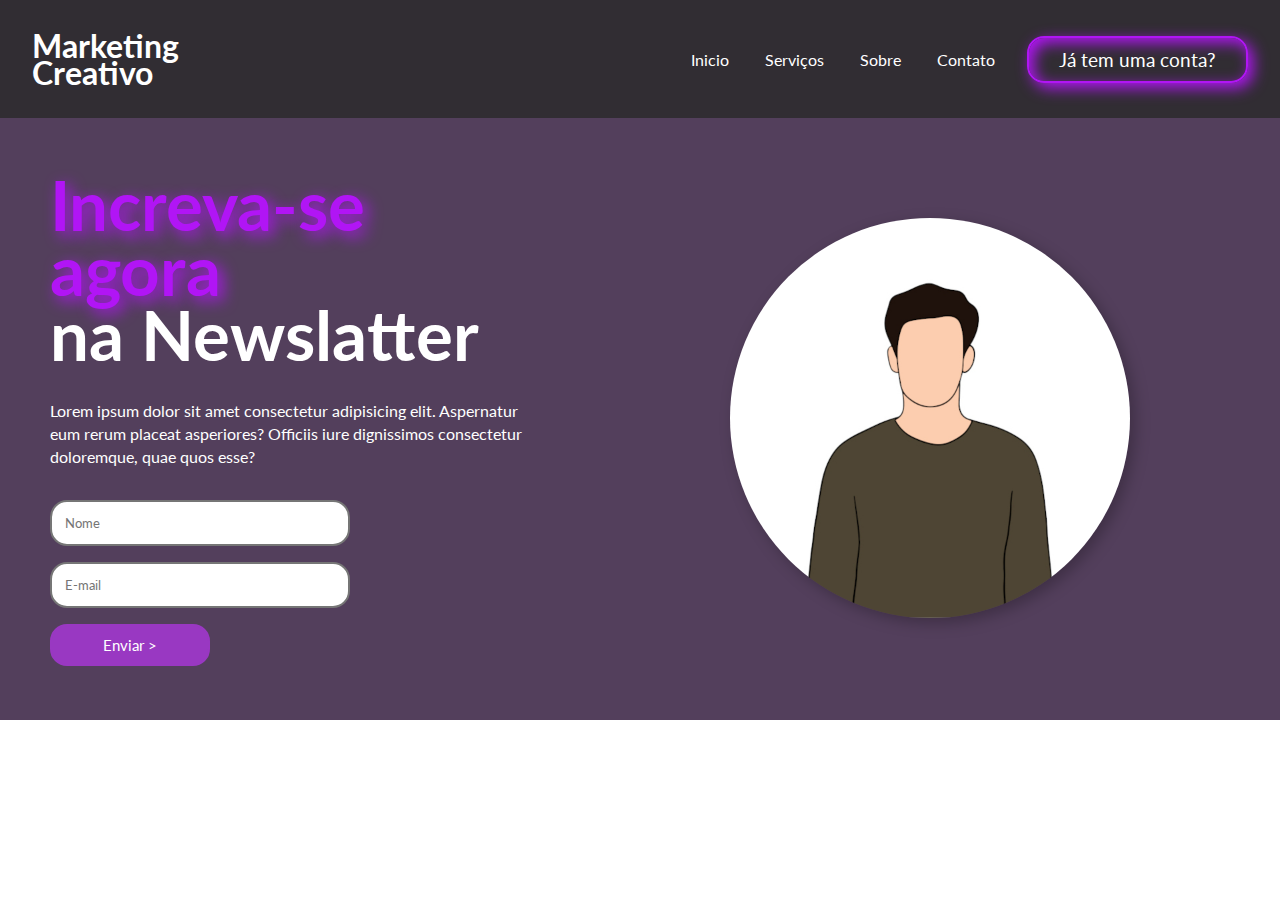
<file: landing page 2/index.html>
<!DOCTYPE html>
<html lang="pt-br">
<head>
    <meta charset="UTF-8">
    <meta name="viewport" content="width=device-width, initial-scale=1.0">
    <title>Landing Page</title>
    <link rel="stylesheet" href="estilo/style.css">
</head>
<body>
    <header>
        <h1>
            Marketing <br>Creativo
        </h1>
        <div class="menu">
            <nav>
                <a href="#">Inicio</a>
                <a href="#">Serviços</a>
                <a href="#">Sobre</a>
                <a href="#">Contato</a>
            </nav>
           <button type="button">Já tem uma conta?</button>
        </div>
    </header>
    <main>
        <section>
            <div class="box-text">
                <h1><span>Increva-se agora</span> <br> na Newslatter</h1>
                <p>Lorem ipsum dolor sit amet consectetur adipisicing elit. Aspernatur eum rerum placeat asperiores? Officiis iure dignissimos consectetur doloremque, quae quos esse?</p>
                <div class="btn">
                    <input type="text" placeholder="Nome">
                    <input type="email" placeholder="E-mail">
                    <input type="submit" value="Enviar >" class="submit">
                </div>
            </div>
            <div class="box-img">
                <img src="imagens/714.jpg" alt="desenho do perfil de um Jovem">
            </div>
        </section>
    </main>
</body>
</html>
</file>
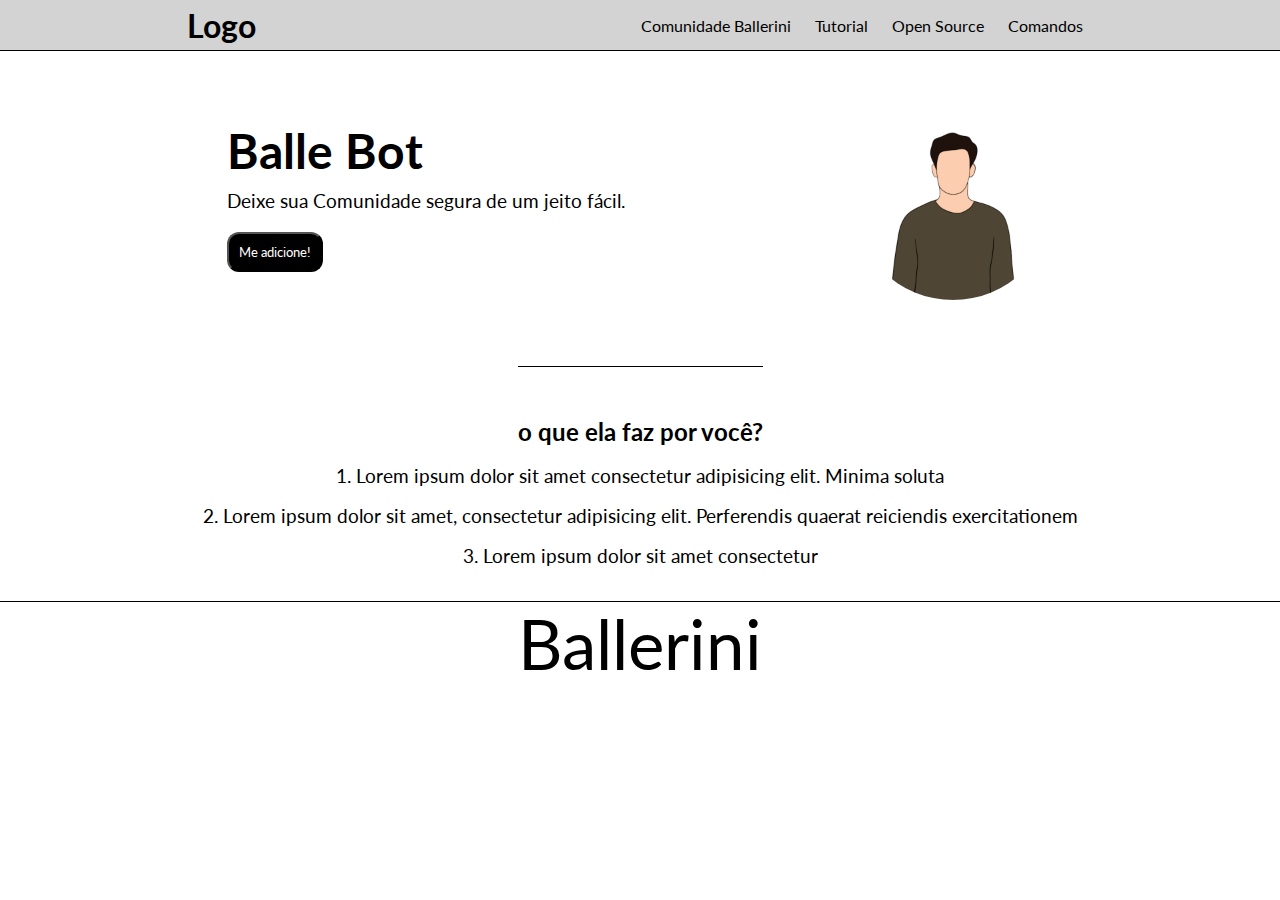
<file: landing page 3/index.html>
<!DOCTYPE html>
<html lang="pt-br">
<head>
    <meta charset="UTF-8">
    <meta name="viewport" content="width=device-width, initial-scale=1.0">
    <title>Landing Page</title>
    <link rel="stylesheet" href="estilo/style.css">
</head>
<body>
    <header>
        <h1>
            Logo
        </h1>
        <nav>
            <a href="#">Comunidade Ballerini</a>
            <a href="#">Tutorial</a>
            <a href="#">Open Source</a>
            <a href="#">Comandos</a>
        </nav>
    </header>
    <main>
        <section id="first-section">
            <div class="box-text">
                <h1>
                    Balle Bot
                </h1>
                <p>Deixe sua Comunidade segura de um jeito fácil.</p>
                <button type="button">Me adicione!</button>
            </div>
            <div class="box-img">
                <img src="imagens/714.jpg" alt="Avatar">
            </div>
        </section>
        <section id="second-section">
            <h2>o que ela faz por você?</h2>
            <ol>
                <li><p>1. Lorem ipsum dolor sit amet consectetur adipisicing elit. Minima soluta </p></li>
                <li><p>2. Lorem ipsum dolor sit amet, consectetur adipisicing elit. Perferendis quaerat reiciendis exercitationem</p></li>
                <li><p>3. Lorem ipsum dolor sit amet consectetur
                </p></li>
            </ol>
        </section>
    </main>
    <footer>
        <p>Ballerini</p>
    </footer>
</body>
</html>
</file>
<file: landing page 2/estilo/style.css>
@charset "utf-8";

@import url('https://fonts.googleapis.com/css2?family=Lato&display=swap');

* {
    margin: 0px;
    padding: 0px;
    font-family: var(--font-padrao);
}
:root {
    --cor0:#B115F5;
    --cor1:#9938C2;
    --cor2:#79468F;
    --cor3:#533F5C;
    --cor4:#312D33;
    
    --font-padrao:'Lato', sans-serif;
}
body {
    height: 100vh;
}
header {
    display: flex;
    flex-direction: row;
    justify-content: space-between;
    padding: 2rem;
    align-items: center;
    background-color: var(--cor4);
    min-height: 50px;
    color: white;
    flex-wrap: wrap;
}
header h1 {
    line-height: 27px;
}
header button {
    background-color: transparent;
    color: white;
    padding: 10px 30px;
    border-style: solid;
    border-radius: 17px;
    border-color: var(--cor0);
    font-size: 1.2em;
    box-shadow: inset 5px 5px 15px var(--cor0),5px 5px 15px var(--cor0);
}
header button:hover {
    background-color: var(--cor0);
}
.menu {
    display: flex;
    gap: 1rem;
    align-items: center;
    flex-wrap: wrap;
}
.menu nav a {
    text-decoration: none;
    color: white;
    padding: 1rem;
}
.menu nav a:hover {
    color: var(--cor1);
}
main {
    background-color: var(--cor3);
}
section {
    display: flex;
    justify-content: space-between;
    align-items: center;
    min-height: 600px;
    flex-wrap: wrap;
    padding: 1px 150px 1px 50px;
    gap: 4rem;
}
.box-img img {
    border-radius: 400px;
    width: 100%;
    min-width: 200px;
    max-width: 400px;
    box-shadow: 5px 5px 15px rgba(0, 0, 0, 0.253);
}
.box-text {
    display: flex;
    flex-direction: column;
    width: 500px;
    line-height: 23px;
    color: white;
    gap: 2rem;
}
.box-text h1 {
    font-size: 4.32em;
    line-height: 65px;

}
.box-text p {
    width: 480px;
}
.box-text h1 span {
    color: var(--cor0);
    text-shadow: 5px 5px 15px var(--cor0);
}
.box-text .submit {
    background-color: var(--cor1);
    border-color: var(--cor1);
    color: white;
    font-size: 15px;
    width: 160px;
    padding: 10px 30px;
}
.box-text .submit:hover {
    cursor: pointer;
    background-color: var(--cor2);
    border-color: var(--cor2);
}
.box-text .btn {
    display: flex;
    flex-direction: column;
    gap: 1rem;
}
.btn input {
    width: 270px;
    padding: 13px; 
    border-radius: 17px;
    border-style: solid;
}
</file>
<file: landing page 3/estilo/style.css>
@charset "utf-8";

@import url('https://fonts.googleapis.com/css2?family=Lato&display=swap');

* {
    margin: 0px;
    padding: 0px;
    font-family: 'Lato', sans-serif;
}
header {
    transition: 0.5s;
    display: flex;
    flex-direction: row;
    flex-wrap: wrap;
    justify-content: space-around;
    align-items: center;
    min-height: 50px;
    border-bottom-style: solid;
    border-width: 1px;
}
p {
    font-size: larger;
}
header:hover {
    transition: 1s;
    background-color: rgba(0, 0, 0, 0.171);
}
header nav a {
    text-decoration: none;
    color: black;
    padding: 10px;
}
header nav a:hover {
    color: white;
}
section#first-section {
    transition: 0.3s;
    display: flex;
    flex-direction: row;
    flex-wrap: wrap;
    justify-content: space-evenly;
    align-items: center;
    min-height: 300px;
}
#second-section:hover, #first-section:hover {
    transition: 1s;
    background-color: rgba(0, 0, 0, 0.171);
}
#first-section .box-text {
   line-height: 50px;
}
#first-section .box-text h1 {
    font-size: 3em;
}
#first-section .box-text button {
    transition: 1s;
    background-color: black;
    color: white;
    border-radius: 12px;
    padding: 10px;
    cursor: pointer;
}
#first-section .box-text button:hover {
    transition: 1s;
    background-color: transparent;
    transform: scale(1.5)rotate(360deg);
}
#first-section .box-img {
    width: 200px;
}
#first-section .box-img img {
    border-radius: 400px;
    width: 100%;
}
#second-section {
    transition: 0.3s;
    display: flex;
    flex-direction: column;
    min-height: 250px;
    justify-content: center;
    align-items: center;
}
#second-section h2 {
    padding-top: 50px;
    border-top-style: solid;
    border-top-color: black;
    border-width: 1px;
}
#second-section ol {
    padding: 10px;
  text-align: center;
}
#second-section ol li {
    list-style: none;
    line-height: 40px;
}
footer {
    transition: 0.3s;
    border-top-style: solid;
    border-width: 1px;
     text-align: center;
  font-size: 3.6em;
}
footer:hover {
    transition: 1s;
    background-color: rgba(0, 0, 0, 0.171);
}
</file>
